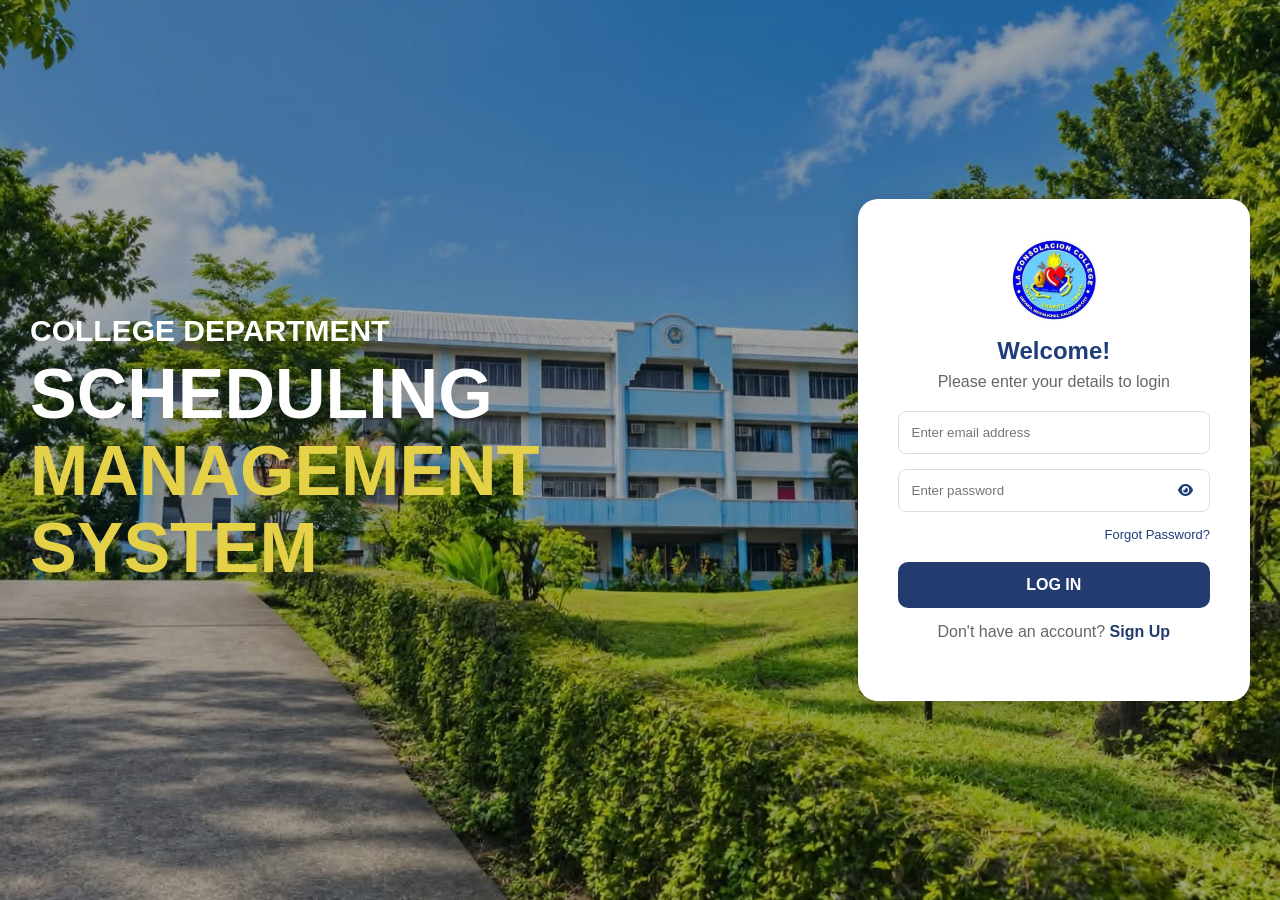
<file: index.html>
<!DOCTYPE html>
<html lang="en">

<head>
    <meta charset="UTF-8">
    <meta name="viewport" content="width=device-width, initial-scale=1.0">

    <title>Scheduling Management System | LCCN</title>

    <link rel="stylesheet" href="css/style.css">
    <link rel="stylesheet" href="https://cdnjs.cloudflare.com/ajax/libs/font-awesome/6.5.1/css/all.min.css">
</head>

<body>

    <!-- LOGIN PAGE -->
    <div class="overlay">

        <div class="left-side">
            <h3>COLLEGE DEPARTMENT</h3>
            <h1>SCHEDULING</h1>
            <h1 class="highlight">MANAGEMENT SYSTEM</h1>
        </div>

        <div class="login-card">

            <img src="images/logo.png" class="logo" alt="LCCN Logo">

            <h2>Welcome!</h2>
            <p>Please enter your details to login</p>

            <form id="loginForm">

                <input
                    type="email"
                    id="email"
                    name="email"
                    placeholder="Enter email address"
                    required>

                <div class="password-container">

                    <input
                        type="password"
                        id="password"
                        name="password"
                        placeholder="Enter password"
                        required>

                    <button
                        type="button"
                        class="password-toggle"
                        onclick="togglePassword()"
                        aria-label="Show password">

                        <i class="fa-solid fa-eye" id="loginEye"></i>

                    </button>

                </div>

                <a href="#" class="forgot">Forgot Password?</a>

                <button type="submit" class="login-button">
                    LOG IN
                </button>

            </form>

            <p class="signup">
                Don't have an account?
                <a href="#" onclick="openSignup(); return false;">Sign Up</a>
            </p>

        </div>

    </div>


    <!-- SIGN UP MODAL -->
    <div class="modal-overlay" id="signupModal">

        <div class="signup-modal">

            <button
                type="button"
                class="close-modal"
                onclick="closeSignup()"
                aria-label="Close modal">

                <i class="fa-solid fa-xmark"></i>

            </button>

            <div class="modal-header">

                <img src="images/logo.png" alt="LCCN Logo">

                <h2>Create Student Account</h2>
                <p>Fill in your information to register</p>

            </div>

            <form id="signupForm">

                <div class="form-group">
                    <label for="fullName">Full Name</label>
                    <input
                        type="text"
                        id="fullName"
                        name="full_name"
                        placeholder="Enter your full name"
                        required>
                </div>

                <div class="form-group">
                    <label for="signupEmail">LCCN Email</label>
                    <input
                        type="email"
                        id="signupEmail"
                        name="email"
                        placeholder="Enter your LCCN email"
                        required>
                </div>

                <div class="form-group">
                    <label for="mobile">Mobile Number</label>
                    <input
                        type="tel"
                        id="mobile"
                        name="mobile"
                        placeholder="09XXXXXXXXX"
                        pattern="09[0-9]{9}"
                        maxlength="11"
                        required>
                </div>

                <div class="form-group">
                    <label for="studentNo">Student No.</label>
                    <input
                        type="text"
                        id="studentNo"
                        name="student_no"
                        placeholder="Enter your student number"
                        required>
                </div>

                <div class="form-group">
                    <label for="signupPassword">Password</label>

                    <div class="password-container">

                        <input
                            type="password"
                            id="signupPassword"
                            name="password"
                            placeholder="Create password"
                            minlength="8"
                            required>

                        <button
                            type="button"
                            class="password-toggle"
                            onclick="toggleSignupPassword()"
                            aria-label="Show signup password">

                            <i class="fa-solid fa-eye"></i>

                        </button>

                    </div>
                </div>

                <div class="form-group">
                    <label for="confirmPassword">Confirm Password</label>

                    <div class="password-container">

                        <input
                            type="password"
                            id="confirmPassword"
                            name="confirm_password"
                            placeholder="Confirm password"
                            required>

                        <button
                            type="button"
                            class="password-toggle"
                            onclick="toggleConfirmPassword()"
                            aria-label="Show confirm password">

                            <i class="fa-solid fa-eye"></i>

                        </button>

                    </div>
                </div>

                <div class="form-group">
                    <label for="assessmentForm">Upload Assessment Form</label>

                    <div class="upload-box">

                        <i class="fa-solid fa-cloud-arrow-up"></i>

                        <p id="fileName">Click to upload assessment form</p>

                        <span>PDF, JPG or PNG (Maximum 5MB)</span>

                        <input
                            type="file"
                            id="assessmentForm"
                            name="assessment_form"
                            accept=".pdf,.jpg,.jpeg,.png"
                            required>

                    </div>
                </div>

                <button type="submit" class="signup-button">
                    SIGN UP
                </button>

            </form>

            <p class="modal-login">
                Already have an account?
                <a href="#" onclick="closeSignup(); return false;">Login</a>
            </p>

        </div>

    </div>

    <script src="js/script.js"></script>

</body>
</html>
</file>
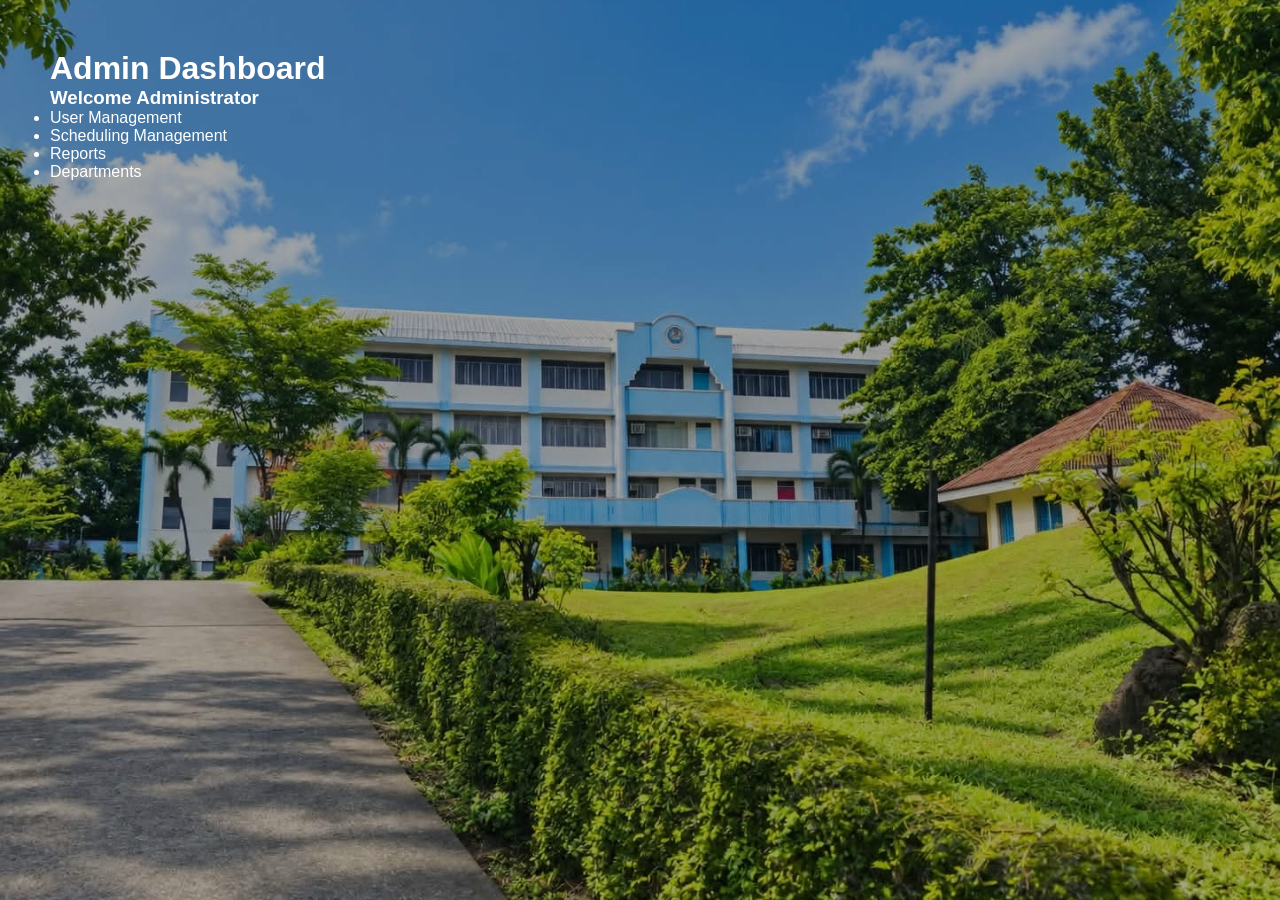
<file: admin.html>
<!DOCTYPE html>
<html>
<head>
<title>Admin Dashboard</title>
<link rel="stylesheet" href="css/style.css">
</head>

<body>

<div style="padding:50px;color:white">

<h1>Admin Dashboard</h1>

<h3>Welcome Administrator</h3>

<ul>
<li>User Management</li>
<li>Scheduling Management</li>
<li>Reports</li>
<li>Departments</li>
</ul>

</div>

</body>
</html>
</file>
<file: css/style.css>
/* ==============================
   GLOBAL
============================== */

* {
    margin: 0;
    padding: 0;
    box-sizing: border-box;
    font-family: 'Segoe UI', sans-serif;
}

body {
    background:
        linear-gradient(rgba(0,0,0,.35), rgba(0,0,0,.35)),
        url('../images/background.jpg');

    background-size: cover;
    background-position: center;
    background-repeat: no-repeat;
    min-height: 100vh;
}


/* ==============================
   LOGIN LAYOUT
============================== */

.overlay {
    width: 100%;
    min-height: 100vh;
    display: flex;
    justify-content: space-around;
    align-items: center;
    padding: 30px;
    gap: 30px;
}

.left-side {
    color: white;
}

.left-side h3 {
    font-size: 30px;
    margin-bottom: 8px;
}

.left-side h1 {
    font-size: 70px;
    font-weight: 800;
    line-height: 1.1;
}

.left-side p {
    margin-top: 20px;
    font-size: 18px;
    letter-spacing: 1px;
}

.highlight {
    color: #e5d148;
}


/* ==============================
   LOGIN CARD
============================== */

.login-card {
    width: 400px;
    max-width: 100%;
    background: white;
    padding: 40px;
    border-radius: 20px;
    text-align: center;
    box-shadow: 0 8px 20px rgba(0,0,0,.2);
}

.logo {
    width: 90px;
    margin-bottom: 10px;
    object-fit: contain;
}

.login-card h2 {
    color: #1f3d7a;
    margin-bottom: 8px;
}

.login-card p {
    color: #666;
    margin-bottom: 20px;
}

.login-card input {
    width: 100%;
    padding: 13px;
    margin-bottom: 15px;
    border: 1px solid #ddd;
    border-radius: 8px;
    outline: none;
}

.login-card input:focus {
    border-color: #233b6e;
}


/* ==============================
   PASSWORD EYE ICON
============================== */

.password-container {
    position: relative;
    width: 100%;
}

.password-container input {
    width: 100%;
    padding-right: 48px;
}

.password-toggle {
    position: absolute;
    top: 0;
    right: 5px;
    width: 40px;
    height: 44px;
    padding: 0;
    background: transparent;
    color: #1f3d7a;
    border: none;
    cursor: pointer;
    display: flex;
    justify-content: center;
    align-items: center;
    z-index: 5;
}

.password-toggle:hover {
    background: transparent;
    color: #14284f;
}


/* HIDE EDGE BUILT-IN PASSWORD EYE */

input[type="password"]::-ms-reveal,
input[type="password"]::-ms-clear {
    display: none;
}


/* ==============================
   FORGOT PASSWORD
============================== */

.forgot {
    display: block;
    text-align: right;
    text-decoration: none;
    font-size: 13px;
    color: #1f3d7a;
    margin-bottom: 20px;
}


/* ==============================
   BUTTONS
============================== */

.login-button,
.signup-button {
    width: 100%;
    padding: 14px;
    background: #233b6e;
    border: none;
    color: white;
    font-size: 16px;
    font-weight: bold;
    border-radius: 10px;
    cursor: pointer;
    transition: .3s;
}

.login-button:hover,
.signup-button:hover {
    background: #14284f;
}


/* ==============================
   SIGNUP LINK
============================== */

.signup {
    margin-top: 15px;
}

.signup a {
    color: #233b6e;
    text-decoration: none;
    font-weight: bold;
}


/* ==============================
   SIGNUP MODAL OVERLAY
============================== */

.modal-overlay {
    display: none;
    position: fixed;
    inset: 0;
    width: 100%;
    height: 100%;
    background: rgba(0,0,0,.65);
    justify-content: center;
    align-items: center;
    padding: 20px;
    z-index: 1000;
}

.modal-overlay.active {
    display: flex;
}


/* ==============================
   SIGNUP MODAL BOX
============================== */

.signup-modal {
    position: relative;
    background: white;
    width: 500px;
    max-width: 100%;
    max-height: 90vh;
    overflow-y: auto;
    padding: 35px;
    border-radius: 18px;
    text-align: center;
}

.modal-header img {
    width: 75px;
    margin-bottom: 10px;
    object-fit: contain;
}

.modal-header h2 {
    color: #1f3d7a;
    margin-bottom: 8px;
}

.modal-header p {
    color: #666;
    margin-bottom: 25px;
}


/* ==============================
   FORM GROUPS
============================== */

.form-group {
    text-align: left;
    margin-bottom: 17px;
}

.form-group label {
    display: block;
    margin-bottom: 7px;
    color: #333;
    font-size: 14px;
    font-weight: 600;
}

.form-group input {
    width: 100%;
    padding: 13px;
    border: 1px solid #ddd;
    border-radius: 8px;
    outline: none;
    font-size: 14px;
}

.form-group input:focus {
    border-color: #233b6e;
}


/* PASSWORD INPUT IN MODAL */

.form-group .password-container input {
    padding-right: 48px;
}


/* ==============================
   CLOSE MODAL BUTTON
============================== */

.close-modal {
    position: absolute;
    top: 12px;
    right: 15px;
    width: 35px;
    height: 35px;
    padding: 0;
    background: transparent;
    color: #555;
    border: none;
    font-size: 23px;
    cursor: pointer;
}

.close-modal:hover {
    background: transparent;
    color: #d00;
}


/* ==============================
   FILE UPLOAD
============================== */

.upload-box {
    position: relative;
    border: 2px dashed #b8c4d8;
    background: #f8f9fc;
    border-radius: 10px;
    padding: 22px;
    text-align: center;
    cursor: pointer;
    transition: .3s;
}

.upload-box:hover {
    border-color: #233b6e;
    background: #f0f4fc;
}

.upload-box > i {
    font-size: 30px;
    color: #233b6e;
    margin-bottom: 10px;
}

.upload-box p {
    color: #333;
    font-size: 14px;
    margin-bottom: 5px;
}

.upload-box span {
    color: #888;
    font-size: 12px;
}

.upload-box input[type="file"] {
    position: absolute;
    inset: 0;
    width: 100%;
    height: 100%;
    opacity: 0;
    cursor: pointer;
}


/* ==============================
   MODAL LOGIN LINK
============================== */

.modal-login {
    margin-top: 18px;
    color: #666;
    font-size: 14px;
}

.modal-login a {
    color: #233b6e;
    text-decoration: none;
    font-weight: bold;
}


/* ==============================
   MOBILE RESPONSIVE
============================== */

@media (max-width: 900px) {

    .overlay {
        flex-direction: column;
        justify-content: center;
        text-align: center;
        padding: 25px 15px;
    }

    .left-side h1 {
        font-size: 45px;
    }

    .left-side h3 {
        font-size: 22px;
    }

    .left-side p {
        font-size: 15px;
    }

    .login-card {
        width: 400px;
    }
}

@media (max-width: 480px) {

    .login-card {
        padding: 25px;
    }

    .left-side h1 {
        font-size: 32px;
    }

    .left-side h3 {
        font-size: 18px;
    }

    .signup-modal {
        padding: 30px 20px;
    }
}
</file>
